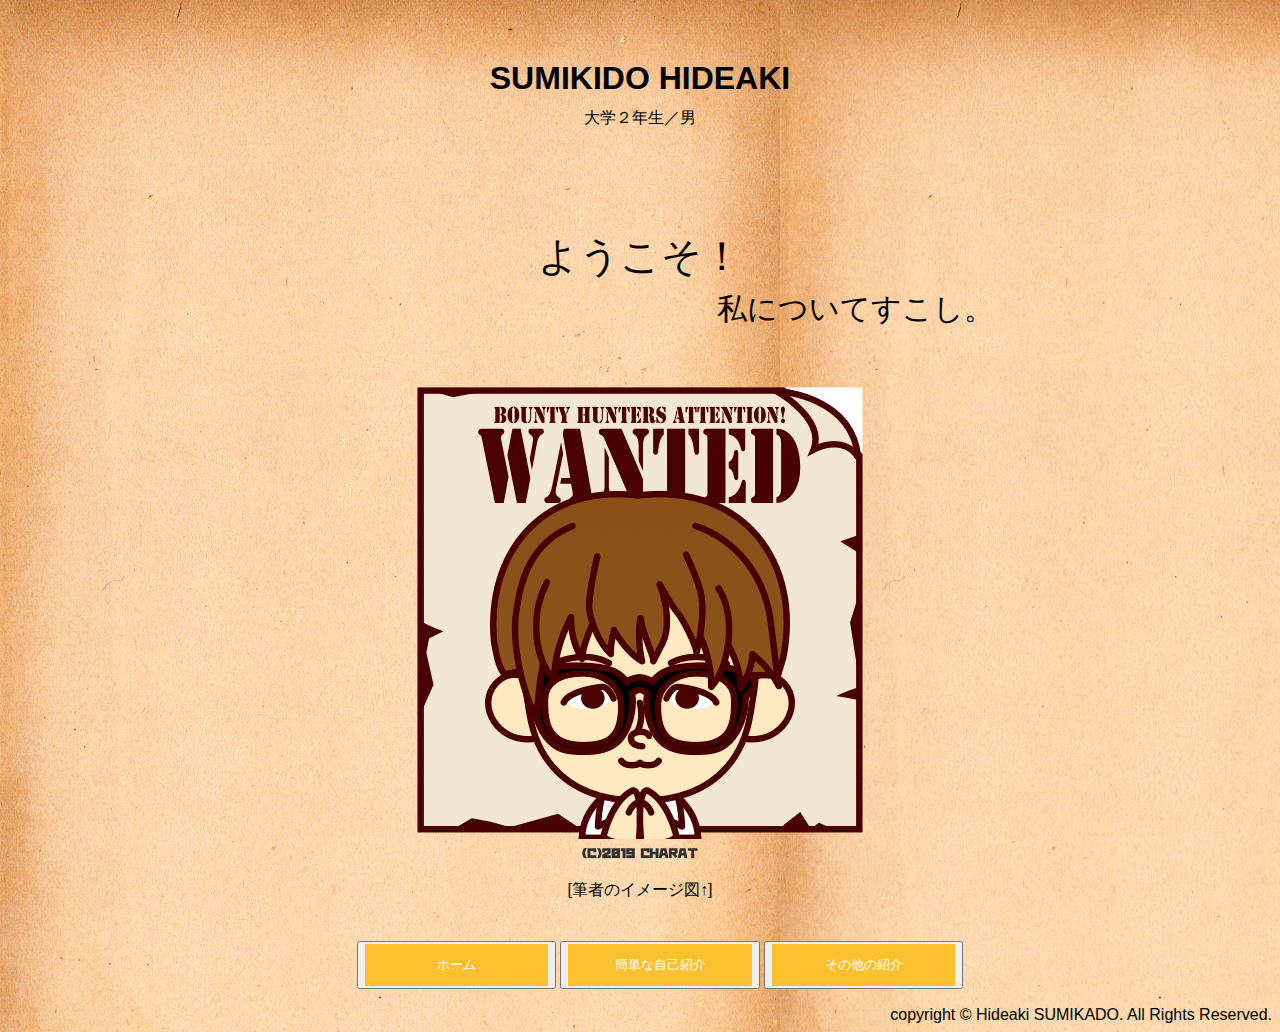
<file: index.html>
<!DOCTYPE html>

<html lang="ja">

<head>
    <meta charset="utf-8" />
    <meta name="author" content="HideakiSUMIKADO" />
    <link rel="stylesheet" href="css/index.css">
    <title>自己紹介　ホームページ</title>
</head>

<body>
    <header>
        <h1>SUMIKIDO HIDEAKI</h1>
        <p>大学２年生／男</p>

        <p class="a">ようこそ！</p>
        <p class="b">私についてすこし。</p>
        <div class="img-me">
            <img src="img/me.png" alt="筆者のイメージ図">
            <p>[筆者のイメージ図↑]</p>
        </div>


        <nav>
            <ul>
                <button><a href="index.html" class="home">ホーム</a></button>
                <button><a href="second.html" class="profile">簡単な自己紹介</a></button>
                <button><a href="third.html" class="other">その他の紹介</a></button>
            </ul>
        </nav>
    </header>


    <footer>
        copyright &copy; Hideaki SUMIKADO. All Rights Reserved.
    </footer>

</body>

</html>
</file>
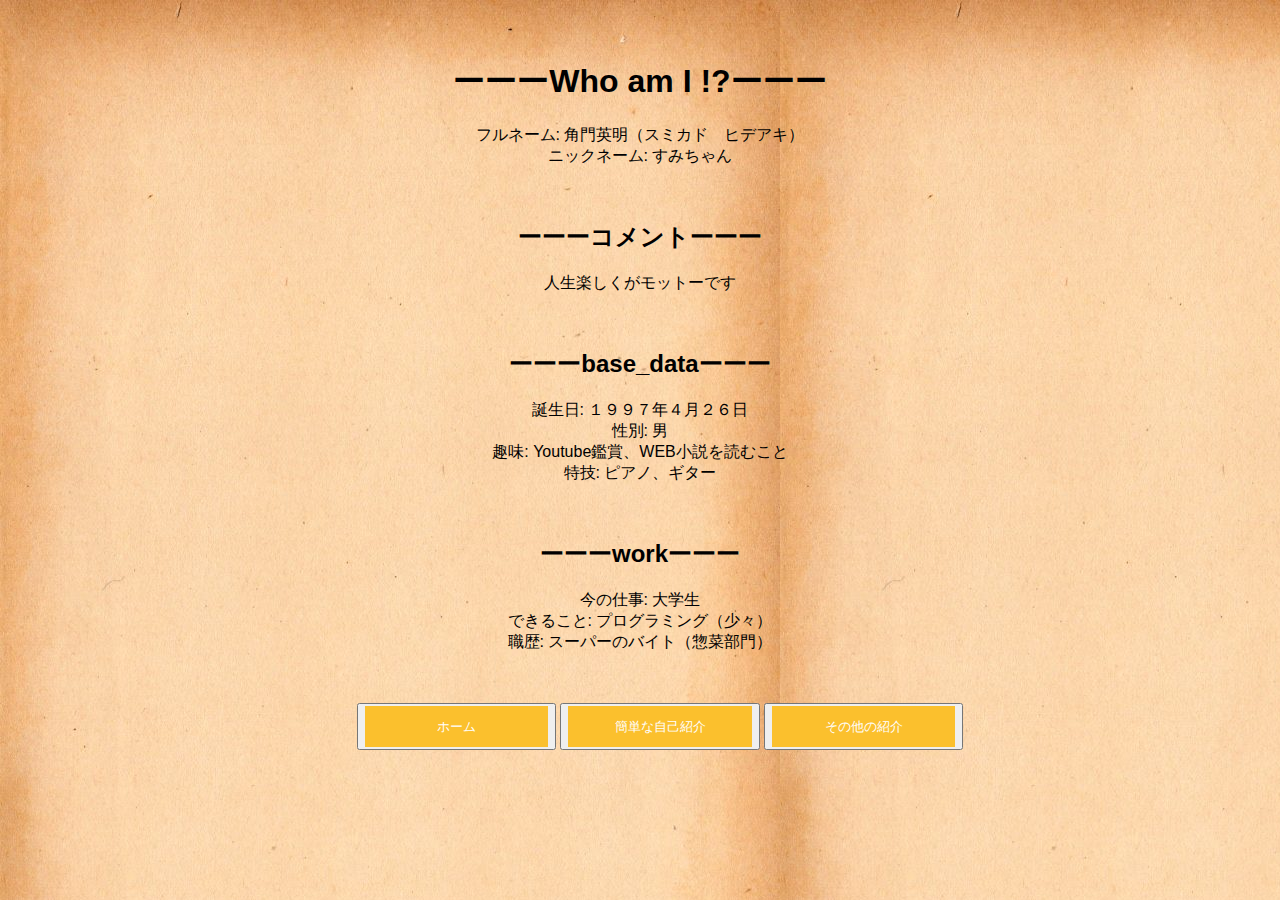
<file: second.html>
<!DOCTYPE html>

<html lang="ja">

<head>
    <meta charset="utf-8" />
    <link rel="stylesheet" href="css/second.css">
    <title>自己紹介ページ</title>
</head>

<body>


    <h1>ーーーWho am I !?ーーー</h1>
    <p>
        フルネーム: 角門英明（スミカド　ヒデアキ）<br>
        ニックネーム: すみちゃん
    </p>

    <br />

    <h2>ーーーコメントーーー</h2>
    <p>
        人生楽しくがモットーです
    </p>

    <br />

    <h2>ーーーbase_dataーーー</h2>
    <p>
        誕生日: １９９７年４月２６日<br>
        性別: 男<br>
        趣味: Youtube鑑賞、WEB小説を読むこと<br>
        特技: ピアノ、ギター<br>
    </p>

    <br />

    <h2>ーーーworkーーー</h2>
    <p>
        今の仕事: 大学生<br>
        できること: プログラミング（少々）<br>
        職歴: スーパーのバイト（惣菜部門）
    </p>

    <br />

    <nav>
        <ul>
            <button><a href="index.html" class="home">ホーム</a></button>
            <button><a href="second.html" class="profile">簡単な自己紹介</a></button>
            <button><a href="third.html" class="other">その他の紹介</a></button>
        </ul>
    </nav>

</body>

</html>
</file>
<file: css/index.css>
@charset "UTF-8";

body {
    background-image: url(../img/haikei.jpg);
    text-align: center;
    font-family: "Hiragino Kaku Gothic ProN", "ヒラギノ角ゴProN", Meiryo, "MS Pゴシック", sans-serif;
}

h1 {
    margin-top: 60px;
    text-align: center;
}

header > p {
    text-align: center;
    margin-top: -10px;
}

.a {
    text-align: center;
    margin-top: 100px;
    font-size: 40px;
}

.b {
    margin-left: 430px;
    margin-top: -35px;
    font-size: 30px;
}

.img-me {
    text-align: center;
}

ul {
    text-align: center;
    margin-top: 40px;
}

footer {
    text-align: right;
}

a.home {
    display: block;
    position: relative;
    width: 160px;
    padding: 0.8em;
    text-align: center;
    text-decoration: none;
    color: #fff;
    border: 1px solid #FBC02D;
    background: #FBC02D;
    overflow: hidden;
    z-index: 1 !important;
}

a.home:after {
    content: "";
    position: absolute;
    top: 50%;
    left: 50%;
    height: 0;
    width: 100%;
    background: #fff;
    opacity: 0;
    transform: translateX(-50%) translateY(-50%) rotate(45deg);
    transition: 0.3s;
    z-index: -1;
}

a.home:hover {
    color: #da3c41;
}

a.home:hover:after {
    height: 250%;
    opacity: 1;
}

a.home:active:after {
    height: 350%;
    opacity: 1;
}

a.profile {
    display: block;
    position: relative;
    width: 160px;
    padding: 0.8em;
    text-align: center;
    text-decoration: none;
    color: #fff;
    border: 1px solid #FBC02D;
    background: #FBC02D;
    overflow: hidden;
    z-index: 1 !important;
}

a.profile:after {
    content: "";
    position: absolute;
    top: 50%;
    left: 50%;
    height: 0;
    width: 100%;
    background: #fff;
    opacity: 0;
    transform: translateX(-50%) translateY(-50%) rotate(45deg);
    transition: 0.3s;
    z-index: -1;
}

a.profile:hover {
    color: #da3c41;
}

a.profile:hover:after {
    height: 250%;
    opacity: 1;
}

a.rpofile:active:after {
    height: 350%;
    opacity: 1;
}

a.other {
    display: block;
    position: relative;
    width: 160px;
    padding: 0.8em;
    text-align: center;
    text-decoration: none;
    color: #fff;
    border: 1px solid #FBC02D;
    background: #FBC02D;
    overflow: hidden;
    z-index: 1 !important;
}

a.other:after {
    content: "";
    position: absolute;
    top: 50%;
    left: 50%;
    height: 0;
    width: 100%;
    background: #fff;
    opacity: 0;
    transform: translateX(-50%) translateY(-50%) rotate(45deg);
    transition: 0.3s;
    z-index: -1;
}

a.other:hover {
    color: #da3c41;
}

a.other:hover:after {
    height: 250%;
    opacity: 1;
}

a.other:active:after {
    height: 350%;
    opacity: 1;
}
</file>
<file: css/second.css>
@charset "UTF-8";

body {
    text-align: center;
    background-image: url(../img/haikei.jpg);
    font-family: "Hiragino Kaku Gothic ProN", "ヒラギノ角ゴProN", Meiryo, "MS Pゴシック", sans-serif;
}

h1 {
    margin-top: 60px;
}

a.home {
    display: block;
    position: relative;
    width: 160px;
    padding: 0.8em;
    text-align: center;
    text-decoration: none;
    color: #fff;
    border: 1px solid #FBC02D;
    background: #FBC02D;
    overflow: hidden;
    z-index: 1 !important;
}

a.home:after {
    content: "";
    position: absolute;
    top: 50%;
    left: 50%;
    height: 0;
    width: 100%;
    background: #fff;
    opacity: 0;
    transform: translateX(-50%) translateY(-50%) rotate(45deg);
    transition: 0.3s;
    z-index: -1;
}

a.home:hover {
    color: #da3c41;
}

a.home:hover:after {
    height: 250%;
    opacity: 1;
}

a.home:active:after {
    height: 350%;
    opacity: 1;
}

a.profile {
    display: block;
    position: relative;
    width: 160px;
    padding: 0.8em;
    text-align: center;
    text-decoration: none;
    color: #fff;
    border: 1px solid #FBC02D;
    background: #FBC02D;
    overflow: hidden;
    z-index: 1 !important;
}

a.profile:after {
    content: "";
    position: absolute;
    top: 50%;
    left: 50%;
    height: 0;
    width: 100%;
    background: #fff;
    opacity: 0;
    transform: translateX(-50%) translateY(-50%) rotate(45deg);
    transition: 0.3s;
    z-index: -1;
}

a.profile:hover {
    color: #da3c41;
}

a.profile:hover:after {
    height: 250%;
    opacity: 1;
}

a.rpofile:active:after {
    height: 350%;
    opacity: 1;
}

a.other {
    display: block;
    position: relative;
    width: 160px;
    padding: 0.8em;
    text-align: center;
    text-decoration: none;
    color: #fff;
    border: 1px solid #FBC02D;
    background: #FBC02D;
    overflow: hidden;
    z-index: 1 !important;
}

a.other:after {
    content: "";
    position: absolute;
    top: 50%;
    left: 50%;
    height: 0;
    width: 100%;
    background: #fff;
    opacity: 0;
    transform: translateX(-50%) translateY(-50%) rotate(45deg);
    transition: 0.3s;
    z-index: -1;
}

a.other:hover {
    color: #da3c41;
}

a.other:hover:after {
    height: 250%;
    opacity: 1;
}

a.other:active:after {
    height: 350%;
    opacity: 1;
}
</file>
